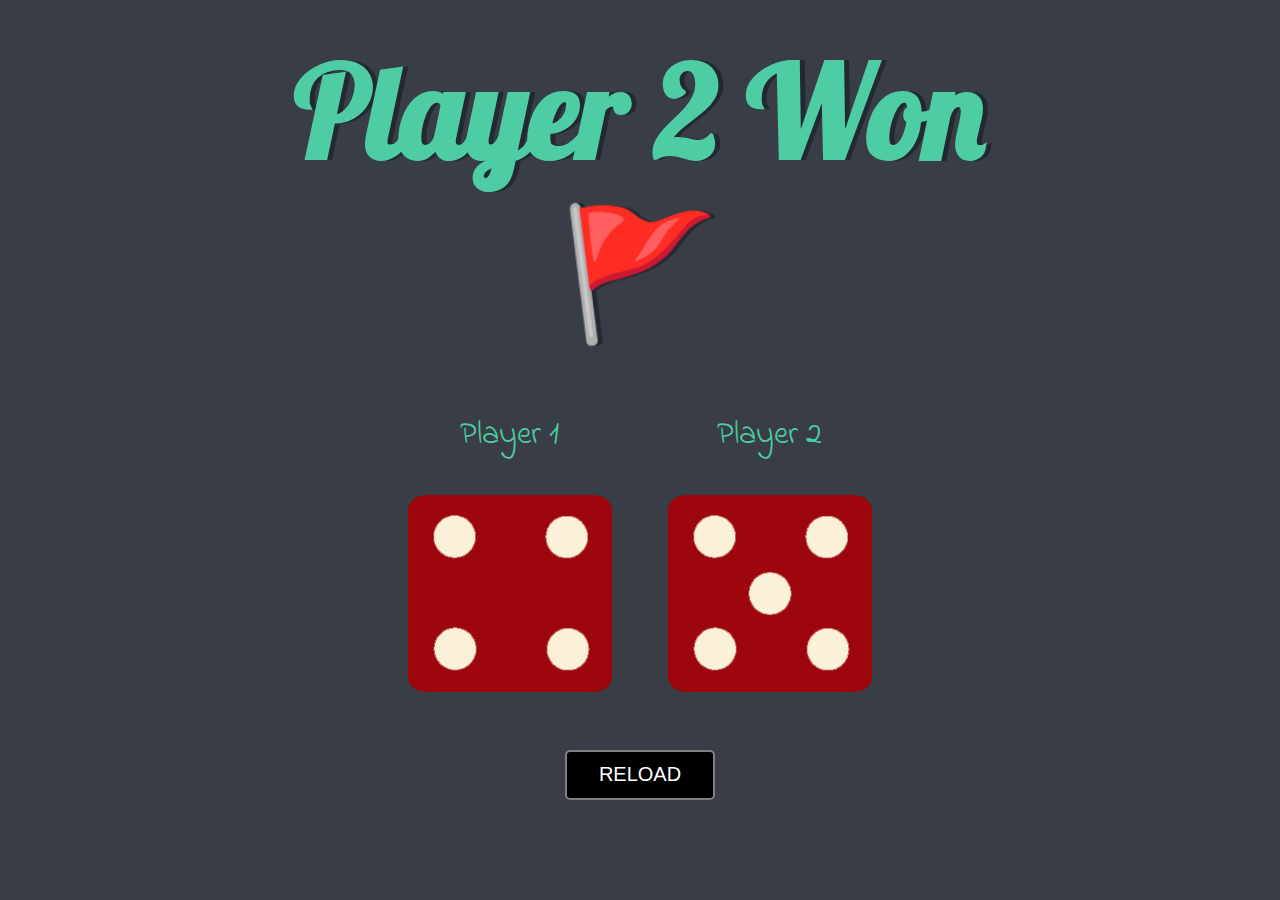
<file: index.html>
<!DOCTYPE html>
<html lang="en" dir="ltr">
  <head>
    <meta charset="utf-8">
    <title>Dicee</title>
    <link rel="stylesheet" href="styles.css">
    <link href="https://fonts.googleapis.com/css?family=Indie+Flower|Lobster" rel="stylesheet">

  </head>
  <body>

    <div class="container">
      <h1>Refresh Me</h1>

      <div class="dice">
        <p>Player 1</p>
        <img class="img1" src="images/dice6.png">
      </div>

      <div class="dice">
        <p>Player 2</p>
        <img class="img2" src="images/dice6.png">
      </div>

    </div>
      <div class="btn">
      <button id="reload">RELOAD</button>
    </div>
   
    <script src="script.js"></script>
  </body>

</html>
</file>
<file: styles.css>
.container {
  width: 70%;
  margin: auto;
  text-align: center;
}

.dice {
  text-align: center;
  display: inline-block;

}

body {
  background-color: #393E46;
}

h1 {
  margin: 30px;
  font-family: 'Lobster', cursive;
  text-shadow: 5px 0 #232931;
  font-size: 8rem;
  color: #4ECCA3;
}

p {
  font-size: 2rem;
  color: #4ECCA3;
  font-family: 'Indie Flower', cursive;
}

img {
  width: 80%;
}


.btn{
  display: flex;
  justify-content: center;
  align-items: center;
 
}

#reload{
  margin-top: 50px;
  background-color: black;
  color: white;
  height: 50px;
  width: 150px;
  border: 2px solid gray;
  border-radius: 5px;
  font-size: 20px;
}

#reload:hover{
  background-color: #4ECCA3;
  transition: 1s;
}
</file>
